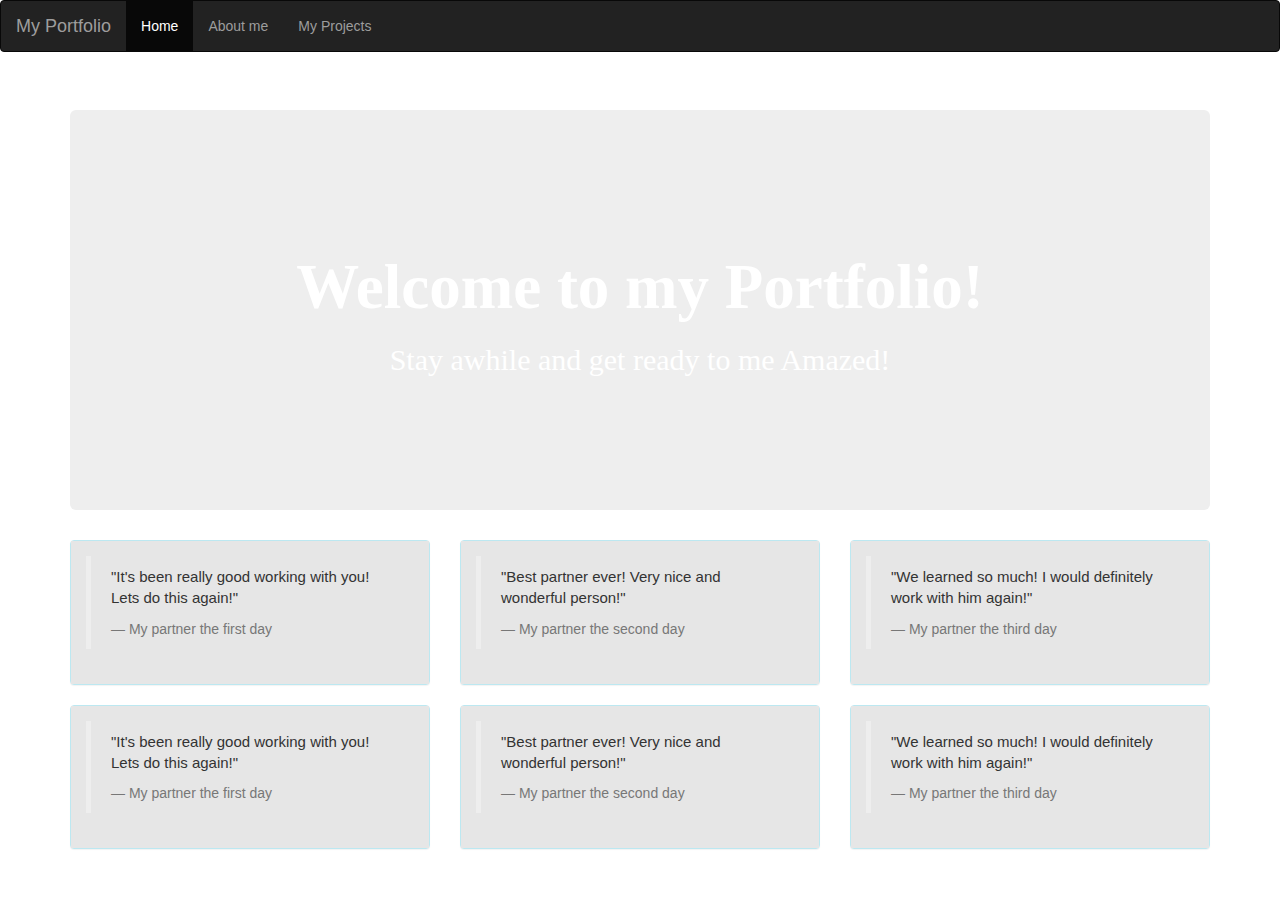
<file: index.html>
<!DOCTYPE html>
  <html>
    <head>
      <link href="css/bootstrap/css/bootstrap.css" rel="stylesheet" text="text/css">
      <link href="css/styles.css" rel="stylesheet" type="text/css">
      <title>My Porfolio</title>
      <nav class="navbar navbar-inverse">
        <div class="container-fluid">
          <div class="navbar-header">
            <a class="navbar-brand">My Portfolio</a>
           </div>
        <ul class="nav navbar-nav">
          <li class="active"><a href="index.html">Home</a></li>
          <li><a href="about-me.html">About me</a></li>
          <li><a href="list-of-project.html">My Projects</a></li>
        </ul>
        </div>
      </nav>
    </head>
      <body>
        <div class="container">
          <div class="jumbotron" id="jumbo-index" style="background-image: url(http://cdn.mysitemyway.com/etc-mysitemyway/backgrounds/legacy-previews/backgrounds/foliage-swirls/foliage-swirls-000122-gray-black.jpg)">
            <h1 style="color: white">Welcome to my Portfolio!</h1>
            <h2 style="color: white">Stay awhile and get ready to me Amazed!</h2>
          </div>
        </div>
        <div class="container">
          <div class="row">
            <div class="col-md-4">
              <div class="panel panel-info">
                <div class="panel-body">
                  <blockquote>
                    <p>"It's been really good working with you! Lets do this again!"</p>
                    <footer>My partner the first day</footer>
                  </blockquote>                
                </div>
              </div>
            </div>
            <div class="col-md-4">
              <div class="panel panel-info">
                <div class="panel-body">
                  <blockquote>
                    <p>"Best partner ever! Very nice and wonderful person!"</p>
                    <footer>My partner the second day</footer>
                  </blockquote>                
                </div>
              </div>
            </div>
            <div class="col-md-4">
              <div class="panel panel-info">
                <div class="panel-body">
                   <blockquote>
                      <p>"We learned so much! I would definitely work with him again!"</p>
                      <footer>My partner the third day</footer>
                    </blockquote>                
                </div>
              </div>
            </div>
          </div>
        </div>
        <div class="container">
          <div class="row">
            <div class="col-md-4">
              <div class="panel panel-info">
                <div class="panel-body">
                  <blockquote>
                    <p>"It's been really good working with you! Lets do this again!"</p>
                    <footer>My partner the first day</footer>
                  </blockquote>                
                </div>
              </div>
            </div>
            <div class="col-md-4">
              <div class="panel panel-info">
                <div class="panel-body">
                  <blockquote>
                    <p>"Best partner ever! Very nice and wonderful person!"</p>
                    <footer>My partner the second day</footer>
                  </blockquote>                
                </div>
              </div>
            </div>
            <div class="col-md-4">
              <div class="panel panel-info">
                <div class="panel-body">
                  <blockquote>
                    <p>"We learned so much! I would definitely work with him again!"</p>
                    <footer>My partner the third day</footer>
                  </blockquote>                
                 </div>
              </div>
            </div>
          </div>
        </div>
      </body>
  <html>
</file>
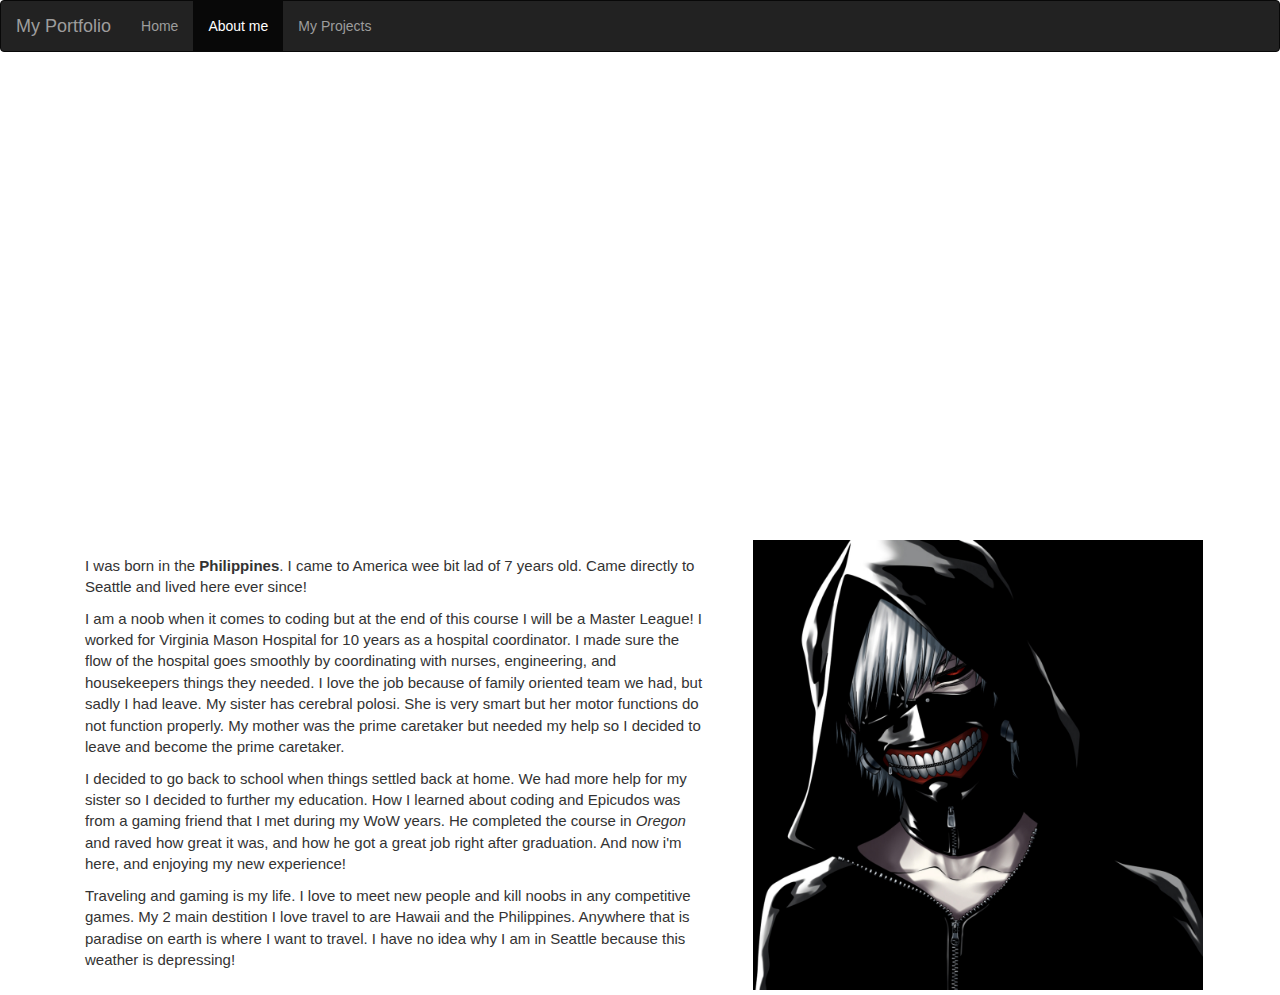
<file: about-me.html>
<!DOCTYPE html>
  <html>
    <head>
      <link href="css/bootstrap/css/bootstrap.css" rel="stylesheet" text="text/css">
      <link href="css/styles.css" rel="stylesheet" type="text/css">
      <title>My Porfolio</title>
      <!-- source https://www.w3schools.com/bootstrap/bootstrap_navbar.asp -->
      <nav class="navbar navbar-inverse">
        <div class="container-fluid">
          <div class="navbar-header">
            <a class="navbar-brand">My Portfolio</a>
          </div>
        <ul class="nav navbar-nav">
          <li><a href="index.html">Home</a></li>
          <li class="active"><a href="about-me.html">About me</a></li>
          <li><a href="list-of-project.html">My Projects</a></li>
        </ul>
        </div>
      </nav>
      <!-- source https://www.w3schools.com/bootstrap/bootstrap_navbar.asp -->
    </head>
      <body>
        <div class="container">
          <div class="jumbotron" id="jumbo-about" style="background: url(http://cdn30.us1.fansshare.com/image/darkwallpapers/black-backgrounds-wallpaper-hd-wallpapers-wallpaper-black-backrounds-black-wallpaper-1067400075.jpg">
            <h1 style="color: white">About Me</h1>
            <h2 style="color: white">Hi, My name is Victor Felix!</h2>
          </div>
        </div>
        <div class="container">
          <div class="row">
            <div class="col-md-7">
              <div class="panel-body">
                <p>I was born in the <strong>Philippines</strong>. I came to America wee bit lad of
                  7 years old. Came directly to Seattle and lived here ever since!</p>
                  
                <p>I am a noob when it comes to coding but at the end of this course
                I will be a Master League! I worked for Virginia Mason Hospital for 10 years
                as a hospital coordinator. I made sure the flow of the hospital goes
                smoothly by coordinating with nurses, engineering, and housekeepers things
                they needed. I love the job because of family oriented team we had, but sadly
                I had leave. My sister has cerebral polosi. She is very smart but her motor
                functions do not function properly. My mother was the prime caretaker
                but needed my help so I decided to leave and become the prime caretaker.</p>
            
                <p>I decided to go back to school when things settled back at home. We had more
                help for my sister so I decided to further my education. How I learned about
                coding and Epicudos was from a gaming friend that I met during my WoW years.
                He completed the course in <em>Oregon</em> and raved how great it was, and how he got
                a great job right after graduation. And now i'm here, and enjoying my new
                experience!</p>

                <p>Traveling and gaming is my life. I love to meet new people and kill
                noobs in any competitive games. My 2 main destition I love
                travel to are Hawaii and the Philippines. Anywhere that is paradise on earth
                is where I want to travel. I have no idea why I am in Seattle because this
                weather is depressing!</p>
              </div>
           </div>
              <div class="col-md-5">
                <img src="imgs/tokyo-ghoul.jpg">
              </div>
          </div>
        </div>
      </body>
  <html>
</file>
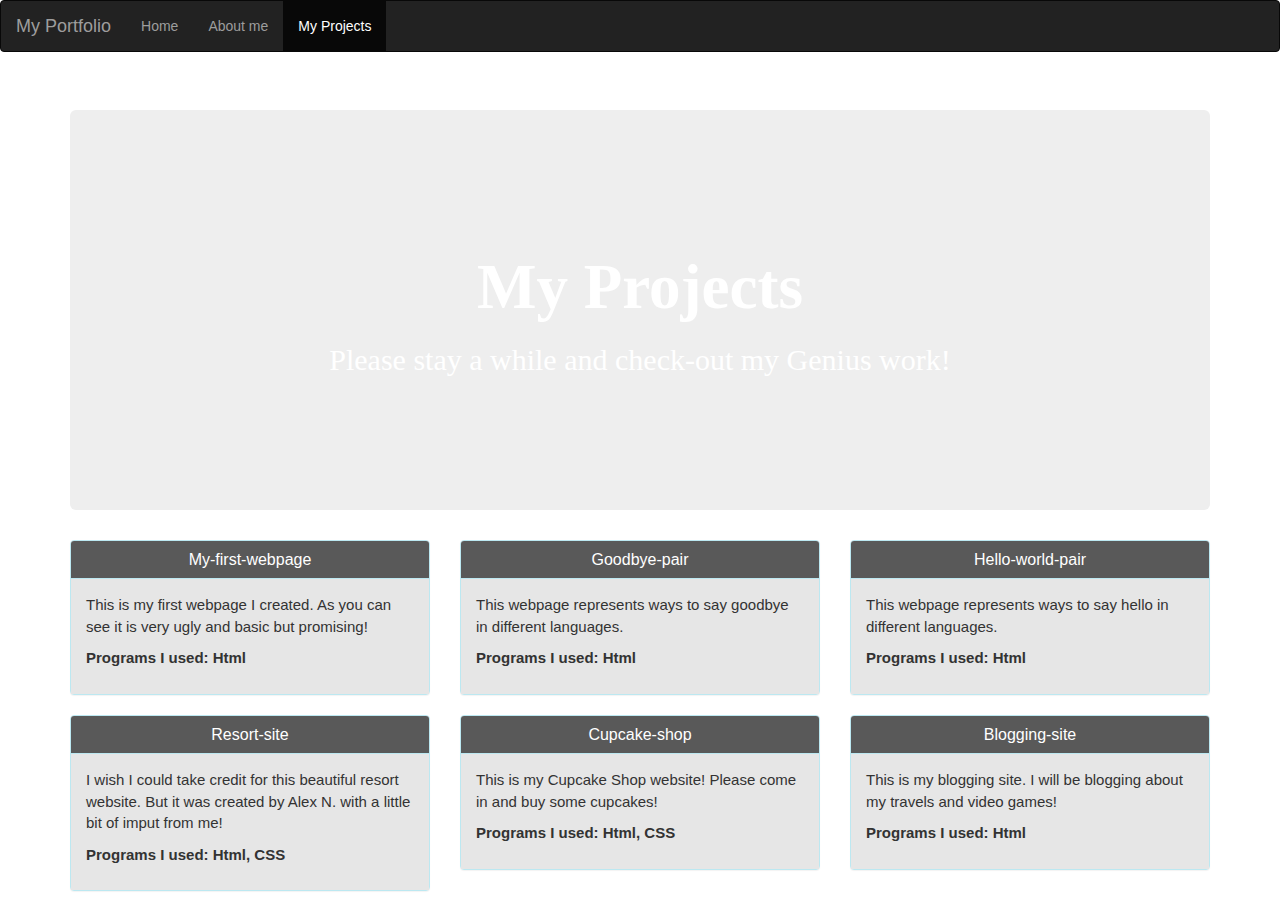
<file: list-of-project.html>
<!DOCTYPE html>
  <html>
    <head>
      <link href="css/bootstrap/css/bootstrap.css" rel="stylesheet" text="text/css">
      <link href="css/styles.css" rel="stylesheet" type="text/css">
      <title>List of Projects</title>
      <!-- source https://www.w3schools.com/bootstrap/bootstrap_navbar.asp -->
      <nav class="navbar navbar-inverse">
        <div class="container-fluid">
          <div class="navbar-header">
            <a class="navbar-brand">My Portfolio</a>
          </div>
       <ul class="nav navbar-nav">
          <li><a href="index.html">Home</a></li>
          <li><a href="about-me.html">About me</a></li>
          <li class="active"><a href="list-of-project.html">My Projects</a></li>
        </ul>
          </div>
      </nav>
      <!-- source https://www.w3schools.com/bootstrap/bootstrap_navbar.asp -->
    </head>
      <body>
        <div class="container">
         <div class="jumbotron" id="jumbo-project" style="background-image: url(https://wallpaperscraft.com/image/black_background_pattern_light_texture_55291_1920x1080.jpg)">
            <h1 style="color: white">My Projects</h1>
            <h2 style="color: white">Please stay a while and check-out my Genius work!</h2>
          </div>
        </div>
        <div class="container">
          <div class="row">
            <div class="col-md-4">
              <div class="panel panel-info">
                <div class="panel-heading">
                  <h4 class="panel-title"><a href="https://github.com/vfelix82/my-first-webpage">My-first-webpage</a></h4>
                </div>
                <div class="panel-body">
                  <p>This is my first webpage I created. As you can see it is very ugly and basic
                  but promising!</p>
                  <p class=pis>Programs I used: Html</p>
                </div>
              </div>
            </div>
            <div class="col-md-4">
              <div class="panel panel-info">
                <div class="panel-heading">
                  <h4 class="panel-title"><a  href="https://github.com/vfelix82/goodbye-pair">Goodbye-pair</a></h4>
                </div>
                <div class="panel-body">
                  <p>This webpage represents ways to say goodbye in different languages.</p>
                  <p class=pis>Programs I used: Html</p>
                </div>
              </div>
            </div>
            <div class="col-md-4">
              <div class="panel panel-info">
                <div class="panel-heading">
                  <h4 class="panel-title"><a href="https://github.com/vfelix82/hello-world-pair">Hello-world-pair</a></h4>
                </div>
                <div class="panel-body">
                  <p>This webpage represents ways to say hello in different languages.</p>
                  <p class=pis>Programs I used: Html</p>
                </div>
              </div>
            </div>
          </div>
       </div>
        <div class="container">
          <div class="row">
            <div class="col-md-4">
              <div class="panel panel-info">
                <div class="panel-heading">
                  <h4 class="panel-title"><a href="https://github.com/vfelix82/resort-site">Resort-site</a></h4>
                </div>
                <div class="panel-body">
                  <p>I wish I could take credit for this beautiful resort website. But it was
                  created by Alex N. with a little bit of imput from me!</p>
                  <p class=pis>Programs I used: Html, CSS</p>
                </div>
              </div>
            </div>
            <div class="col-md-4">
              <div class="panel panel-info">
                <div class="panel-heading">
                  <h4 class="panel-title"><a href="https://github.com/vfelix82/cupcake-shop">Cupcake-shop</a></h4>
                </div>
                <div class="panel-body">
                  <p>This is my Cupcake Shop website! Please come in and buy some cupcakes!</p>
                  <p class=pis>Programs I used: Html, CSS</p>
                </div>
              </div>
            </div>
            <div class="col-md-4">
              <div class="panel panel-info">
                <div class="panel-heading">
                  <h4 class="panel-title"><a href="https://github.com/vfelix82/blogging-site">Blogging-site</a></h4>
                </div>
                <div class="panel-body">
                  <p>This is my blogging site. I will be blogging about my travels and video games!</p>
                  <p class=pis>Programs I used: Html</p>
                </div>
              </div>
            </div>
          </div>
        </div>
      </body>
  </html>
</file>
<file: css/styles.css>
#jumbo-index {
  height: 400px;
  margin-top: 1cm;
  background-position: center;
  background-repeat: repeat-y;
  background-size: 1200px 600px;
  
}

#jumbo-project {
  height: 400px;
  margin-top: 1cm;
  background-position: center;
}

#jumbo-about {
  height: 400px;
  margin-top: 1cm;
}

h1 {
  padding-top: 2cm;
  font-weight: bold;
  text-align: center;
  font-family: 'Times New Roman', Times, serif;

}

h2 {
  text-align: center;
  font-family: 'Times New Roman', Times, serif;

}

.panel > .panel-heading {
  text-align: center;
  background-image: none;
  background-color: #595959;
  color: white;

}

.panel > .panel-body {
  background-color: #e6e6e6;
}

p {
  font-size: 15px;
}

img {
  height: 450px;
  width: 450px;
  
}

.pis {
  font-weight: bold;
}
</file>
